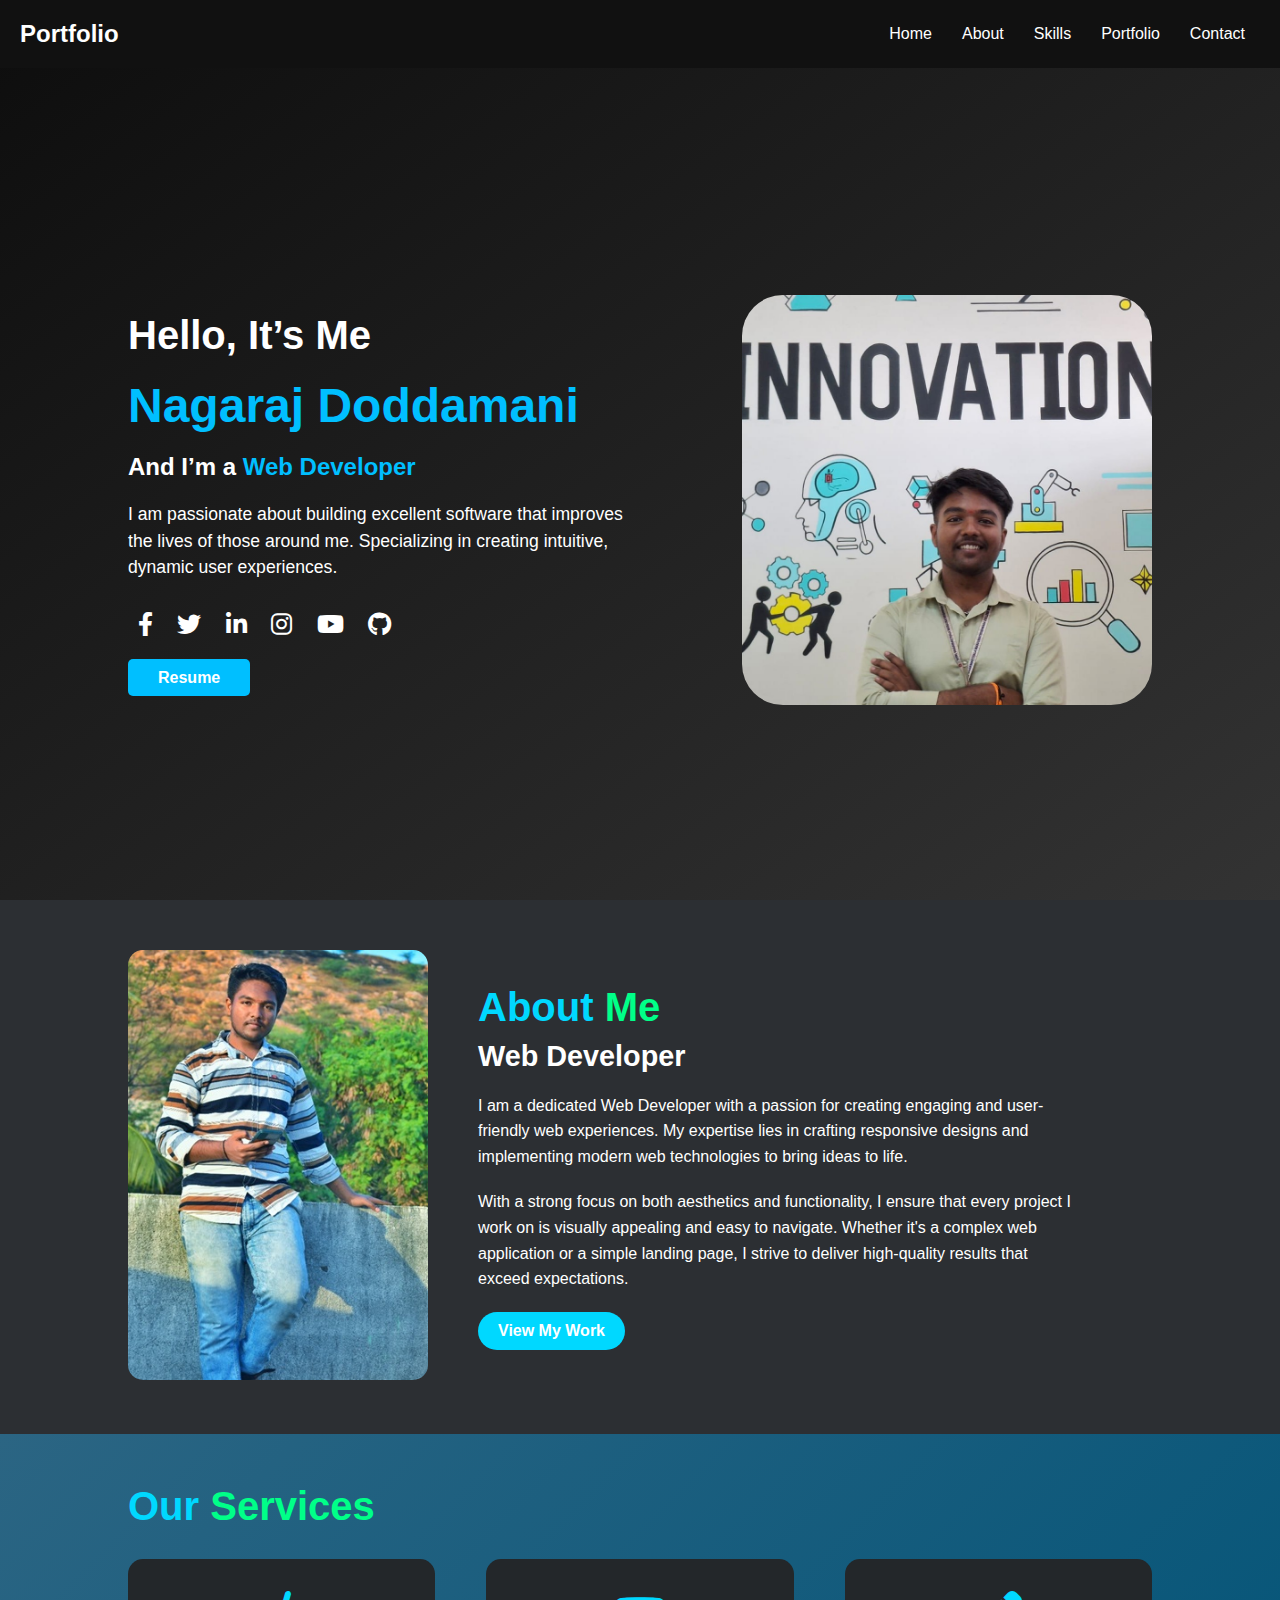
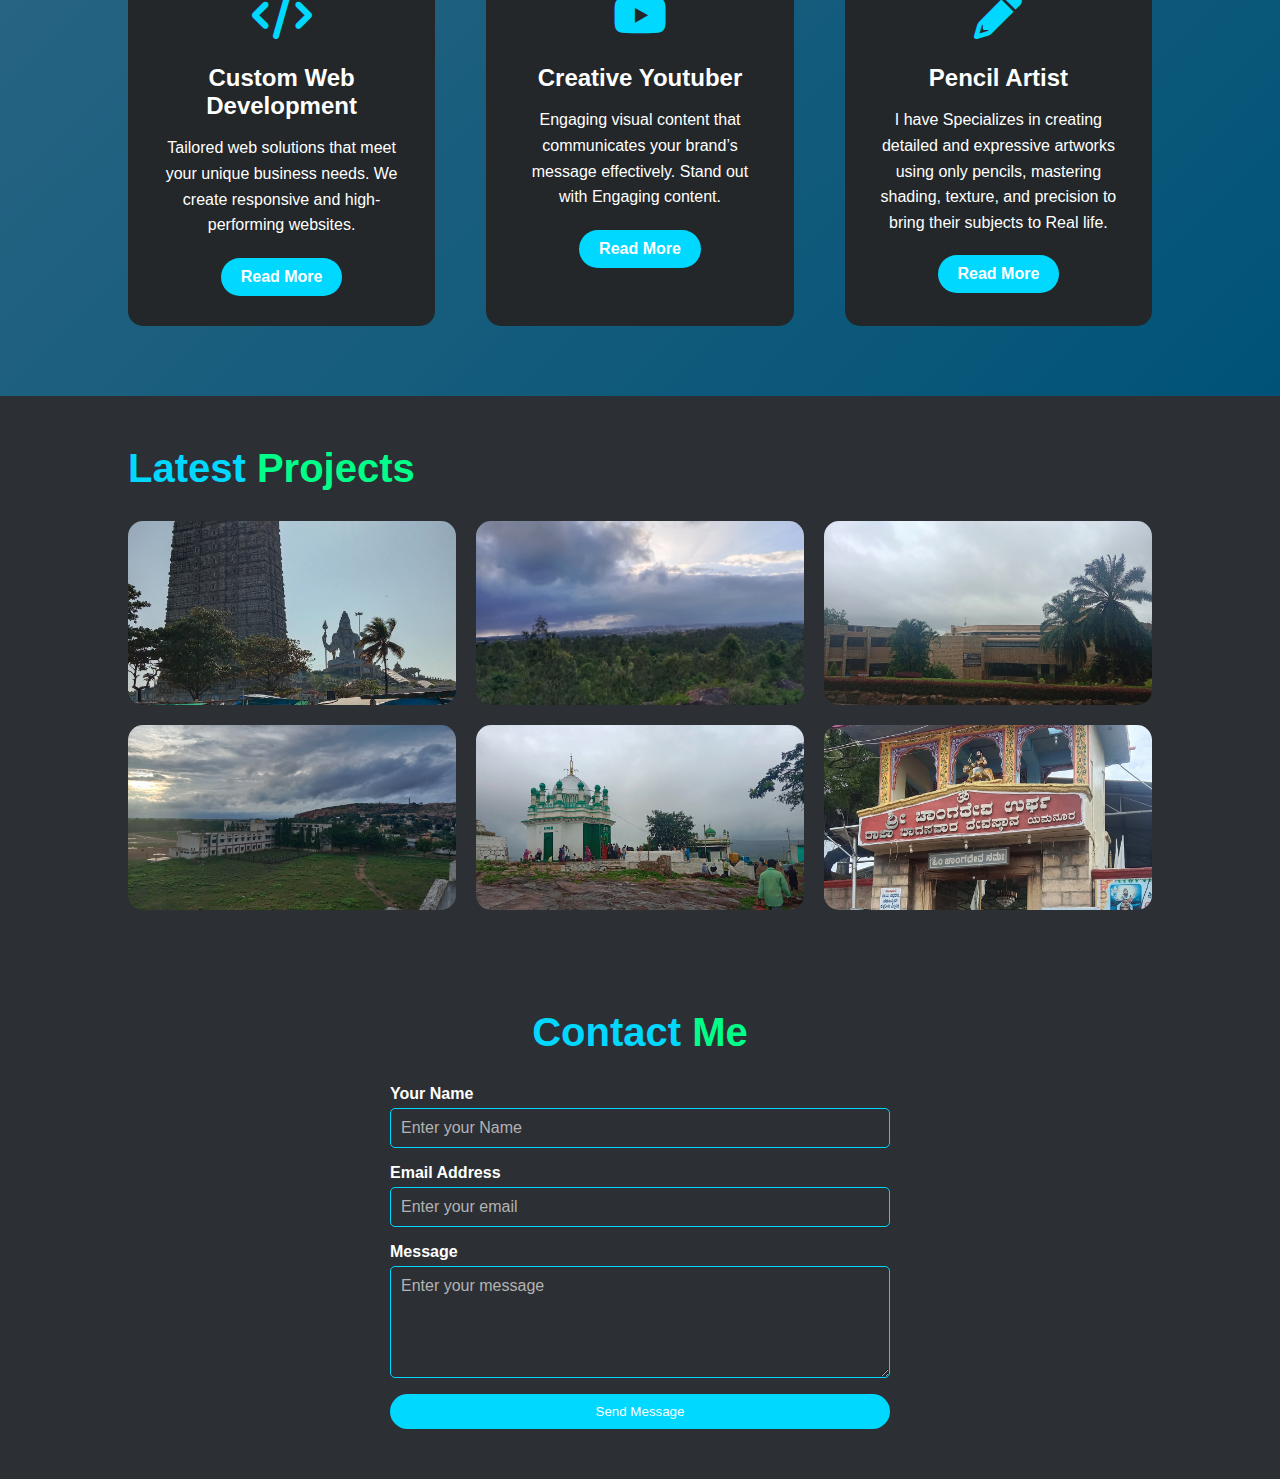
<file: index.html>
<!DOCTYPE html>
<html lang="en">

<head>
    <meta charset="UTF-8">
    <meta name="viewport" content="width=device-width, initial-scale=1.0">
    <title>Nagaraj Doddamani Portfolio</title>
    <link rel="stylesheet" href="styles.css">
    <link rel="stylesheet" href="https://cdnjs.cloudflare.com/ajax/libs/font-awesome/6.0.0-beta3/css/all.min.css">

</head>

<body>
    <header>
        <nav>
            <div class="logo">Portfolio</div>
            <ul>
                <li><a href="#home">Home</a></li>
                <li><a href="#about">About</a></li>
                <li><a href="#skills">Skills</a></li>
                <li><a href="#portfolio">Portfolio</a></li>
                <li><a href="Contact me.html">Contact</a></li>
            </ul>
        </nav>
    </header>

    <!-- The navbar is created -->
    
    <section class="hero" id="home">
        <div class="container">
            <div class="row">
                <div class="home-col-1">
                    <h1>Hello, It’s Me</h1>
                    <h2>Nagaraj Doddamani</h2>
                    <h3>And I’m a <span class="highlight">Web Developer</span></h3>
                    <p>I am passionate about building excellent software that improves the lives of those around me. Specializing in creating intuitive, dynamic user experiences.</p>
                    <div class="social-links">
                        <a href="https://www.facebook.com/profile.php?id=100071361848873&mibextid=ZbWKwL" target="_blank"><i class="fab fa-facebook-f"></i></a>
                        <a href="twiter.html" target="_blank"><i class="fab fa-twitter"></i></a>
                        <a href="https://www.linkedin.com/in/nagaraj-doddamani-a94993293?utm_source=share&utm_campaign=share_via&utm_content=profile&utm_medium=android_app" target="_blank"><i class="fab fa-linkedin-in"></i></a>
                        <a href="https://www.instagram.com/nagarajdoddamani143?utm_source=qr&igsh=ajJtajBpZW4wMGhs" target="_blank"><i class="fab fa-instagram"></i></a>
                        <a href="https://youtube.com/@nagarajcreations-nm?si=ZjPf5vYqRyai_Hmf" target="_blank"><i class="fab fa-youtube"></i></a>
                        <a href="https://github.com/NagarajDoddamani" target="_blank"><i class="fab fa-github"></i></a>
                    </div>
                    <a href="" target="_blank" class="btn">Resume </a>
                </div>
                <div class="userimage">
                    <img src="./image/Home-img.jpg" alt="User Image">
                </div> 
            </div>
        </div>
    </section>

    <!-- the home site is over now -->

    <!-- About Me Section -->

    <section id="about" class="about-section">
        <div class="container">
        <div class="about-content">
            <div class="about-image">
            <img src="image/About-img.jpeg" alt="Your Name">
            </div>
            <div class="about-text">
            <h2>About <span>Me</span></h2>
            <h3>Web Developer</h3>
            <p>
                I am a dedicated Web Developer with a passion for creating engaging and user-friendly web experiences. My expertise lies in crafting responsive designs and implementing modern web technologies to bring ideas to life.
            </p>
            <p>
                With a strong focus on both aesthetics and functionality, I ensure that every project I work on is visually appealing and easy to navigate. Whether it's a complex web application or a simple landing page, I strive to deliver high-quality results that exceed expectations.
            </p>
            <a href="#portfolio" class="btn">View My Work</a>
            </div>
        </div>
        </div>
    </section>
  
    <!-- the our services section -->

    <!-- Our Services Section -->
<section id="services" class="services-section">
    <div class="container">
      <h2>Our <span>Services</span></h2>
      <div class="services-cards">
        <div class="service-card">
          <div class="service-icon">
            <i class="fas fa-code"></i>
          </div>
          <h3>Custom Web Development</h3>
          <p>
            Tailored web solutions that meet your unique business needs. We create responsive and high-performing websites.
          </p>
          <a href="#web-development" target="_blank" class="btn">Read More</a>
        </div>
        <div class="service-card">
          <div class="service-icon">
            <i class="fab fa-youtube"></i>
          </div>
          <h3>Creative Youtuber</h3>
          <p>
            Engaging visual content that communicates your brand’s message effectively. Stand out with Engaging content.
          </p>
          <a href="https://youtube.com/@nagarajcreations-nm?si=ZjPf5vYqRyai_Hmf" target="_blank" class="btn">Read More</a>
        </div>

        <div class="service-card">
          <div class="service-icon">
            <i class="fas fa-pencil"></i>
          </div>
          <h3>Pencil Artist</h3>
          <p>
            I have Specializes in creating detailed and expressive artworks using only pencils,
            mastering shading, texture, and precision to bring their subjects to Real life.
          </p>
          <a href="#digital-marketing" class="btn">Read More</a>
        </div>

      </div>
    </div>
  </section>

<!-- Latest Projects Section -->

<section id="projects" class="projects-section">
    <div class="container">
      <h2>Latest <span>Projects</span></h2>
      <div class="projects-gallery">
        <div class="project-item">
          <img src="image/Project-1.jpg" alt="Project 1">
        </div>
        <div class="project-item">
          <img src="image/Project-2.jpg" alt="Project 2">
        </div>
        <div class="project-item">
          <img src="image/Project-3.jpg" alt="Project 3">
        </div>
        <div class="project-item">
          <img src="image/Project-4.jpg" alt="Project 4">
        </div>
        <div class="project-item">
          <img src="image/Project-5.jpg" alt="Project 5">
        </div>
        <div class="project-item">
          <img src="image/Project-6.jpg" alt="Project 6">
        </div>
      </div>
    </div>
  </section>
  
  <!-- The Contat form to interact-->
    <section id="contact" class="contact-section">
        <div method="POST" name="google-sheet">
            <h2>Contact <span>Me</span></h2>
            <form class="vertical-form" action="https://submit-form.com/yourID">
                <div class="input-group">
                    <label for="first-name">Your Name</label>
                    <input id="name" name="Name" type="text" placeholder="Enter your Name" required />
                </div>
                
                <div class="input-group">
                    <label for="email">Email Address</label>
                    <input id="email" name="Email" type="email" placeholder="Enter your email" required />
                </div>
                <div class="input-group">
                    <label for="message">Message</label>
                    <textarea id="message" name="Message" rows="5" placeholder="Enter your message" required></textarea>
                </div>
                <button type="submit" class="submit-btn">Send Message</button>
            </form>
        </div>
    </section>

    <script>
      document.getElementById("form").addEventListener("submit", function (e) {
        e.preventDefault(); // Prevent the default form submission
        document.getElementById("message").textContent = "Submitting..";
        document.getElementById("message").style.display = "block";
        document.getElementById("submit-button").disabled = true;

        // Collect the form data
        var formData = new FormData(this);
        var keyValuePairs = [];
        for (var pair of formData.entries()) {
          keyValuePairs.push(pair[0] + "=" + pair[1]);
        }

        var formDataString = keyValuePairs.join("&");

        // Send a POST request to your Google Apps Script
        fetch(
          "https://script.google.com/macros/s/AKfycbxctZVRBHzaJ-Kj6kG1AcWQSXwTmZFll2ZK84_lq22wjX8Qn8xTLcjBkwUm7y1rV8A/exec",
          {
            redirect: "follow",
            method: "POST",
            body: formDataString,
            headers: {
              "Content-Type": "text/plain;charset=utf-8",
            },
          }
        )
          .then(function (response) {
            // Check if the request was successful
            if (response) {
              return response; // Assuming your script returns JSON response
            } else {
              throw new Error("Failed to submit the form.");
            }
          })
          .then(function (data) {
            // Display a success message
            document.getElementById("message").textContent =
              "Data submitted successfully!";
            document.getElementById("message").style.display = "block";
            document.getElementById("message").style.backgroundColor = "green";
            document.getElementById("message").style.color = "beige";
            document.getElementById("submit-button").disabled = false;
            document.getElementById("form").reset();

            setTimeout(function () {
              document.getElementById("message").textContent = "";
              document.getElementById("message").style.display = "none";
            }, 2600);
          })
          .catch(function (error) {
            // Handle errors, you can display an error message here
            console.error(error);
            document.getElementById("message").textContent =
              "An error occurred while submitting the form.";
            document.getElementById("message").style.display = "block";
          });
      });
    </script>



</body>
</html>
</file>
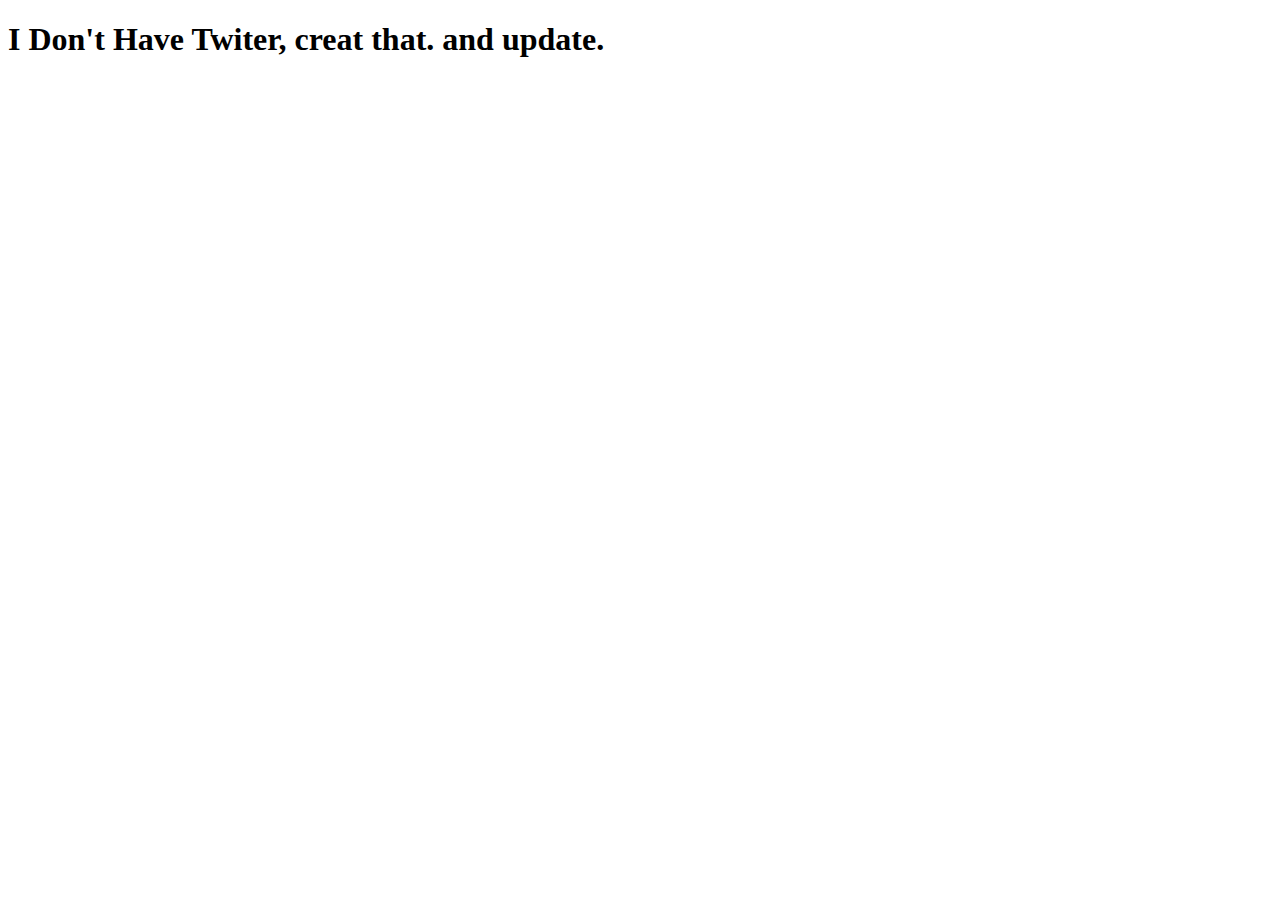
<file: twiter.html>
<!DOCTYPE html>
<html lang="en">
<head>
    <meta charset="UTF-8">
    <meta name="viewport" content="width=device-width, initial-scale=1.0">
    <title>twiter</title>
</head>
<body>
    <h1>
        I Don't Have Twiter, creat that. and update.
    </h1>
</body>
</html>
</file>
<file: styles.css>
* {
    margin: 0;
    padding: 0;
    box-sizing: border-box;
    font-family: 'Arial', sans-serif;
}

body {
    background-color: #0d0d0d;
    color: #fff;
    overflow-x: hidden;
}

header {
    width: 100%;
    padding: 20px;
    background: #111;
    position: fixed;
    top: 0;
    left: 0;
    z-index: 1000;
}

header nav {
    display: flex;
    justify-content: space-between;
    align-items: center;
}

.logo {
    font-size: 1.5em;
    font-weight: bold;
    color: #fff;
}

header nav ul {
    display: flex;
    list-style: none;
}

header nav ul li {
    margin: 0 15px;
}

header nav ul li a {
    color: #fff;
    text-decoration: none;
    font-weight: 500;
    transition: color 0.3s;
}

header nav ul li a:hover {
    color: #00bfff;
}

.hero {
    display: flex;
    justify-content: center;
    align-items: center;
    height: 100vh;
    background: linear-gradient(to bottom right, #0d0d0d, #333);
    padding-top: 100px;
}

.hero .container {
    max-width: 1200px;
    margin: auto;
}

.hero .row {
    display: flex;
    align-items: center;
    justify-content: space-between;
    flex-wrap: wrap;
}

.home-col-1 {
    flex: 1;
    max-width: 50%;
    margin-right: 50px;
}

.userimage {
    flex: 1;
    max-width: 40%;
}

.userimage img {
    width: 100%;
    height: auto;
    border-radius: 10%;
    display: block;
    margin-left: auto;
}

.hero h1 {
    font-size: 2.5em;
    margin-bottom: 20px;
}

.hero h2 {
    font-size: 3em;
    margin-bottom: 20px;
    color: #00bfff;
}

.hero h3 {
    font-size: 1.5em;
    margin-bottom: 20px;
}

.hero .highlight {
    color: #00bfff;
}

.hero p {
    margin-bottom: 30px;
    font-size: 1.1em;
    line-height: 1.5;
}

.social-links {
    margin-bottom: 30px;
}

.social-links a {
    color: #fff;
    margin: 0 10px;
    font-size: 1.5em;
    transition: color 0.3s;
}

.social-links a:hover {
    color: #00bfff;
}

.btn {
    padding: 10px 30px;
    background: #00bfff;
    color: #fff;
    text-decoration: none;
    font-weight: bold;
    border-radius: 5px;
    transition: background 0.3s;
}

.btn:hover {
    background: #009acd;
}

@media (max-width: 768px) {
    .hero {
        flex-direction: column;
        padding-top: 60px;
    }

    .home-col-1, .userimage {
        max-width: 100%;
        text-align: center;
        margin-right: 0;
        margin-bottom: 30px;
    }

    .home-col-1 {
        margin-bottom: 30px;
    }

    .hero h1 {
        font-size: 2em;
    }

    .hero h2 {
        font-size: 2.5em;
    }

    .hero h3 {
        font-size: 1.2em;
    }

    .hero p {
        font-size: 1em;
        padding: 0 20px;
    }

    header nav ul li {
        margin: 0 10px;
    }

    .btn {
        padding: 10px 20px;
    }
}

/* About Section */
@import url('https://fonts.googleapis.com/css2?family=Poppins:wght@400;600&display=swap');

.about-section {
    padding: 50px 0;
    background-color: #2c2f33;
    color: #fff;
    font-family: 'Poppins', sans-serif;
}
  
  .container {
    width: 80%;
    margin: 0 auto;
    display: flex;
    flex-wrap: wrap;
    align-items: center;
    justify-content: space-between;
  }
  
  .about-content {
    display: flex;
    align-items: center;
    justify-content: space-between;
    flex-wrap: wrap;
  }
  
  .about-image {
    flex: 1;
    max-width: 300px;
    margin-right: 50px;
  }
  
  .about-image img {
    width: 100%;
    border-radius: 15px;
  }
  
  .about-text {
    flex: 2;
    max-width: 600px;
  }
  
  .about-text h2 {
    font-size: 2.5rem;
    margin-bottom: 10px;
    color: #00d8ff;
  }
  
  .about-text h2 span {
    color: #00ff88;
  }
  
  .about-text h3 {
    font-size: 1.8rem;
    margin-bottom: 20px;
    color: #fff;
  }
  
  .about-text p {
    font-size: 1rem;
    line-height: 1.6;
    margin-bottom: 20px;
  }
  
  .about-text .btn {
    display: inline-block;
    padding: 10px 20px;
    font-size: 1rem;
    background-color: #00d8ff;
    color: #fff;
    text-decoration: none;
    border-radius: 25px;
    transition: background-color 0.3s ease;
  }
  
  .about-text .btn:hover {
    background-color: #00ff88;
  }
  
  /* Responsive */
@media (max-width: 768px) {
    .container {
      flex-direction: column;
    }
  
    .about-image {
      margin: 0 0 30px 0;
    }
  
    .about-text h2 {
      font-size: 2rem;
    }
  
    .about-text h3 {
      font-size: 1.5rem;
    }
  
    .about-text p {
      font-size: 0.9rem;
    }
}

/* the our services section */

@import url('https://fonts.googleapis.com/css2?family=Poppins:wght@400;600&display=swap');

/* Services Section */
.services-section {
    padding: 50px 0;
    background: linear-gradient(135deg, #2b6583 0%, #005377 100%);
    color: #fff;
    font-family: 'Poppins', sans-serif;
    text-align: center;
    background-size: cover;
    background-blend-mode: overlay;
  }
  
  .services-section h2 {
    font-size: 2.5rem;
    margin-bottom: 30px;
    color: #00d8ff;
  }
  
  .services-section h2 span {
    color: #00ff88;
  }
  
  .services-cards {
    display: flex;
    justify-content: space-between;
    flex-wrap: wrap;
  }
  
  .service-card {
    background-color: #23272a;
    padding: 30px;
    border-radius: 15px;
    width: 30%;
    margin-bottom: 20px;
    transition: transform 0.3s ease;
  }
  
  .service-card:hover {
    transform: translateY(-10px);
  }
  
  .service-icon {
    font-size: 3rem;
    margin-bottom: 20px;
    color: #00d8ff;
  }
  
  .service-card h3 {
    font-size: 1.5rem;
    margin-bottom: 15px;
    color: #fff;
  }
  
  .service-card p {
    font-size: 1rem;
    line-height: 1.6;
    margin-bottom: 20px;
  }
  
  .service-card .btn {
    display: inline-block;
    padding: 10px 20px;
    font-size: 1rem;
    background-color: #00d8ff;
    color: #fff;
    text-decoration: none;
    border-radius: 25px;
    transition: background-color 0.5s ease;
  }
  
  .service-card .btn:hover {
    background-color: #00ff88;
  }
  
  /* Responsive */
  @media (max-width: 1024px) {
    .service-card {
      width: 45%;
    }
  }
  
  @media (max-width: 768px) {
    .service-card {
      width: 100%;
      margin-bottom: 30px;
    }
  }


/* Projects Section */
.projects-section {
    padding: 50px 0;
    background-color: #2c2f33;
    color: #fff;
    font-family: 'Poppins', sans-serif;
    text-align: center;
  }
  
  .projects-section h2 {
    font-size: 2.5rem;
    margin-bottom: 30px;
    color: #00d8ff;
  }
  
  .projects-section h2 span {
    color: #00ff88;
  }
  
  .projects-gallery {
    display: grid;
    grid-template-columns: repeat(3, 1fr);
    gap: 20px;
  }
  
  .project-item {
    overflow: hidden;
    border-radius: 15px;
    transition: transform 0.3s ease;
  }
  
  .project-item img {
    width: 100%;
    height: auto;
    display: block;
    transition: transform 0.3s ease;
  }
  
  .project-item:hover img {
    transform: scale(1.1);
  }
  
  /* Responsive */
  @media (max-width: 1024px) {
    .projects-gallery {
      grid-template-columns: repeat(2, 1fr);
    }
  }
  
  @media (max-width: 768px) {
    .projects-gallery {
      grid-template-columns: 1fr;
    }
  }

/* The contact form */

/* General Styles */
body {
    font-family: 'Poppins', sans-serif;
    margin: 0;
    padding: 0;
    background-color: #2c2f33;
    color: #fff;
}

/* Contact Section */
.contact-section {
    padding: 50px 0;
    text-align: center;
}

.contact-section h2 {
    font-size: 2.5rem;
    margin-bottom: 30px;
    color: #00d8ff;
}

.contact-section h2 span {
    color: #00ff88;
}

.vertical-form {
    display: flex;
    flex-direction: column;
    gap: 1rem;
    max-width: 500px;
    margin: 0 auto;
}

.input-group {
    display: flex;
    flex-direction: column;
    text-align: left;
}

.input-group label {
    margin-bottom: 5px;
    font-weight: 600;
}

.input-group input,
.input-group textarea {
    padding: 10px;
    border-radius: 5px;
    border: 1px solid #00d8ff;
    background-color: #2c2f33;
    color: #fff;
    font-size: 1rem;
}

.input-group input::placeholder,
.input-group textarea::placeholder {
    color: #b3b3b3;
}

.submit-btn {
    padding: 10px 20px;
    background-color: #00d8ff;
    color: #fff;
    border: none;
    border-radius: 25px;
    cursor: pointer;
    transition: background-color 0.3s ease;
}

.submit-btn:hover {
    background-color: #00ff88;
}

/* Responsive Design */
@media (max-width: 768px) {
    .contact-section {
        padding: 30px 0;
    }

    .vertical-form {
        width: 100%;
        padding: 0 20px;
    }
}
</file>
